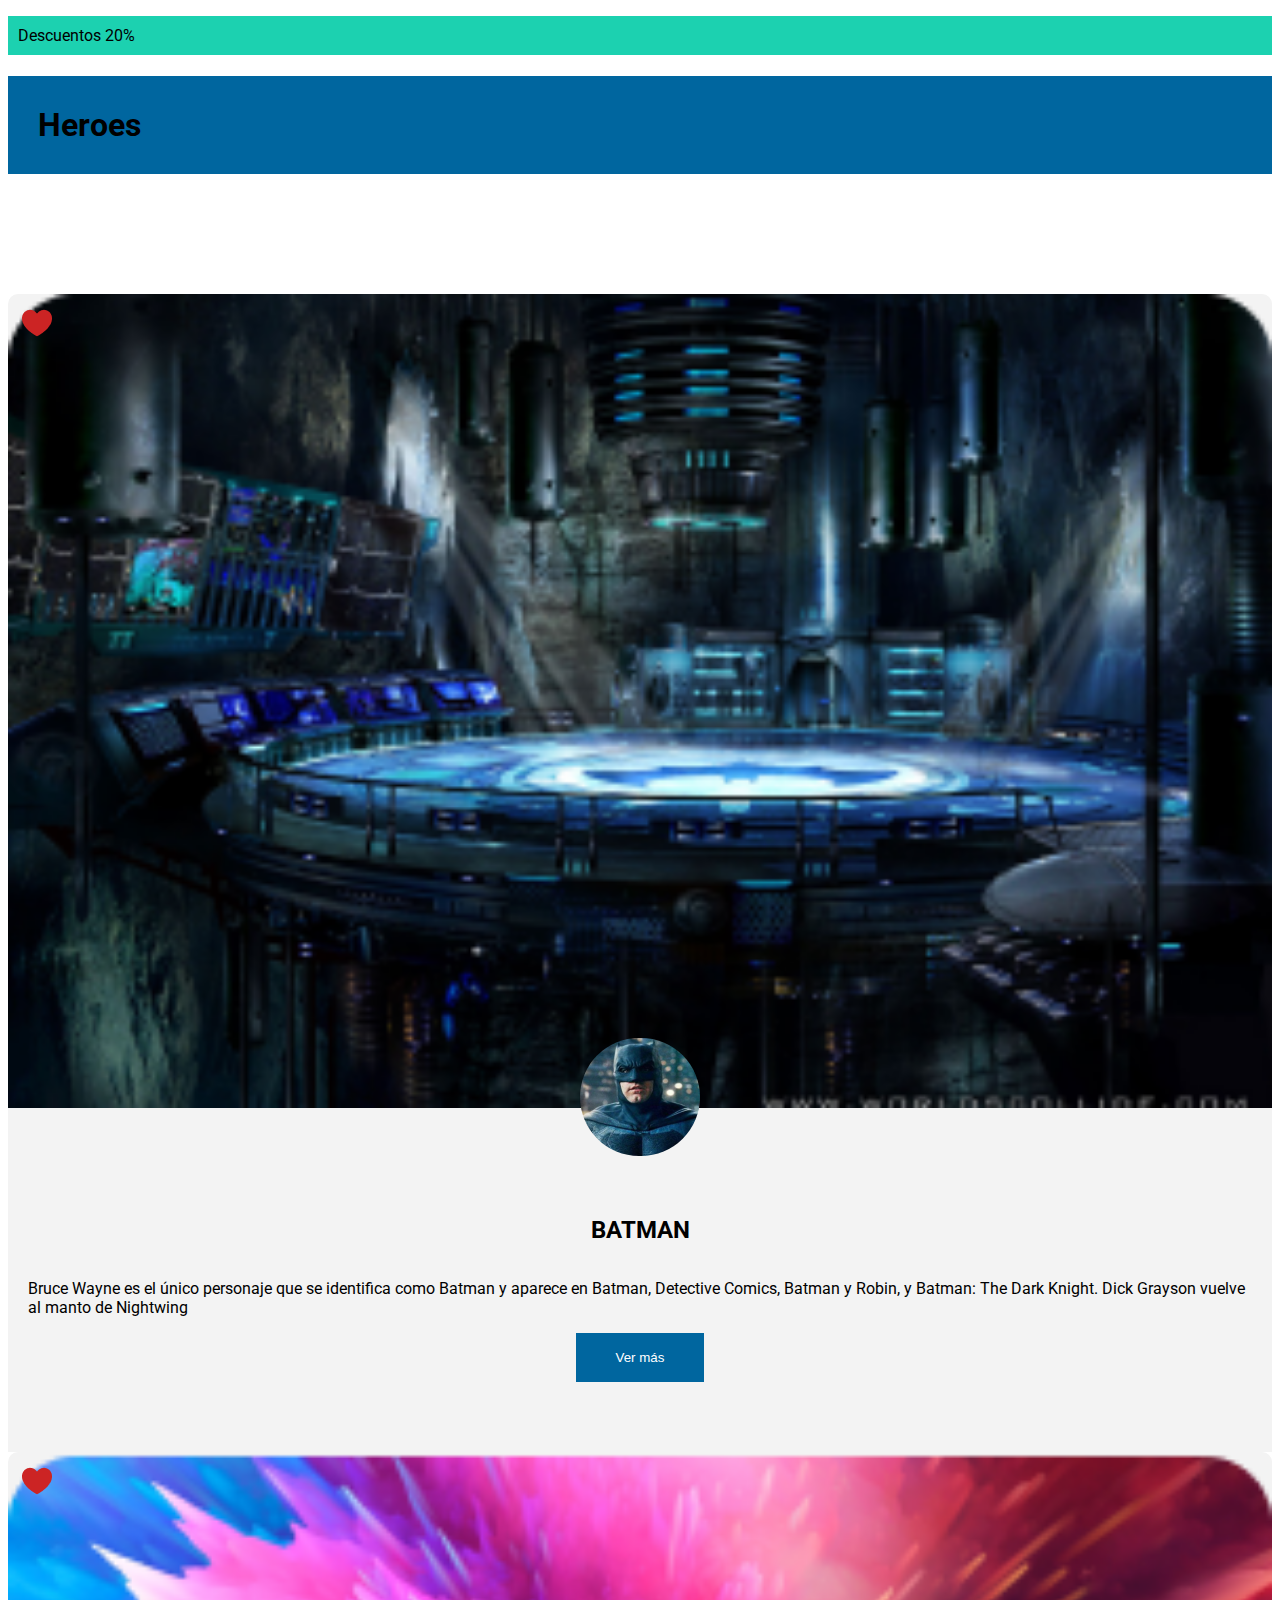
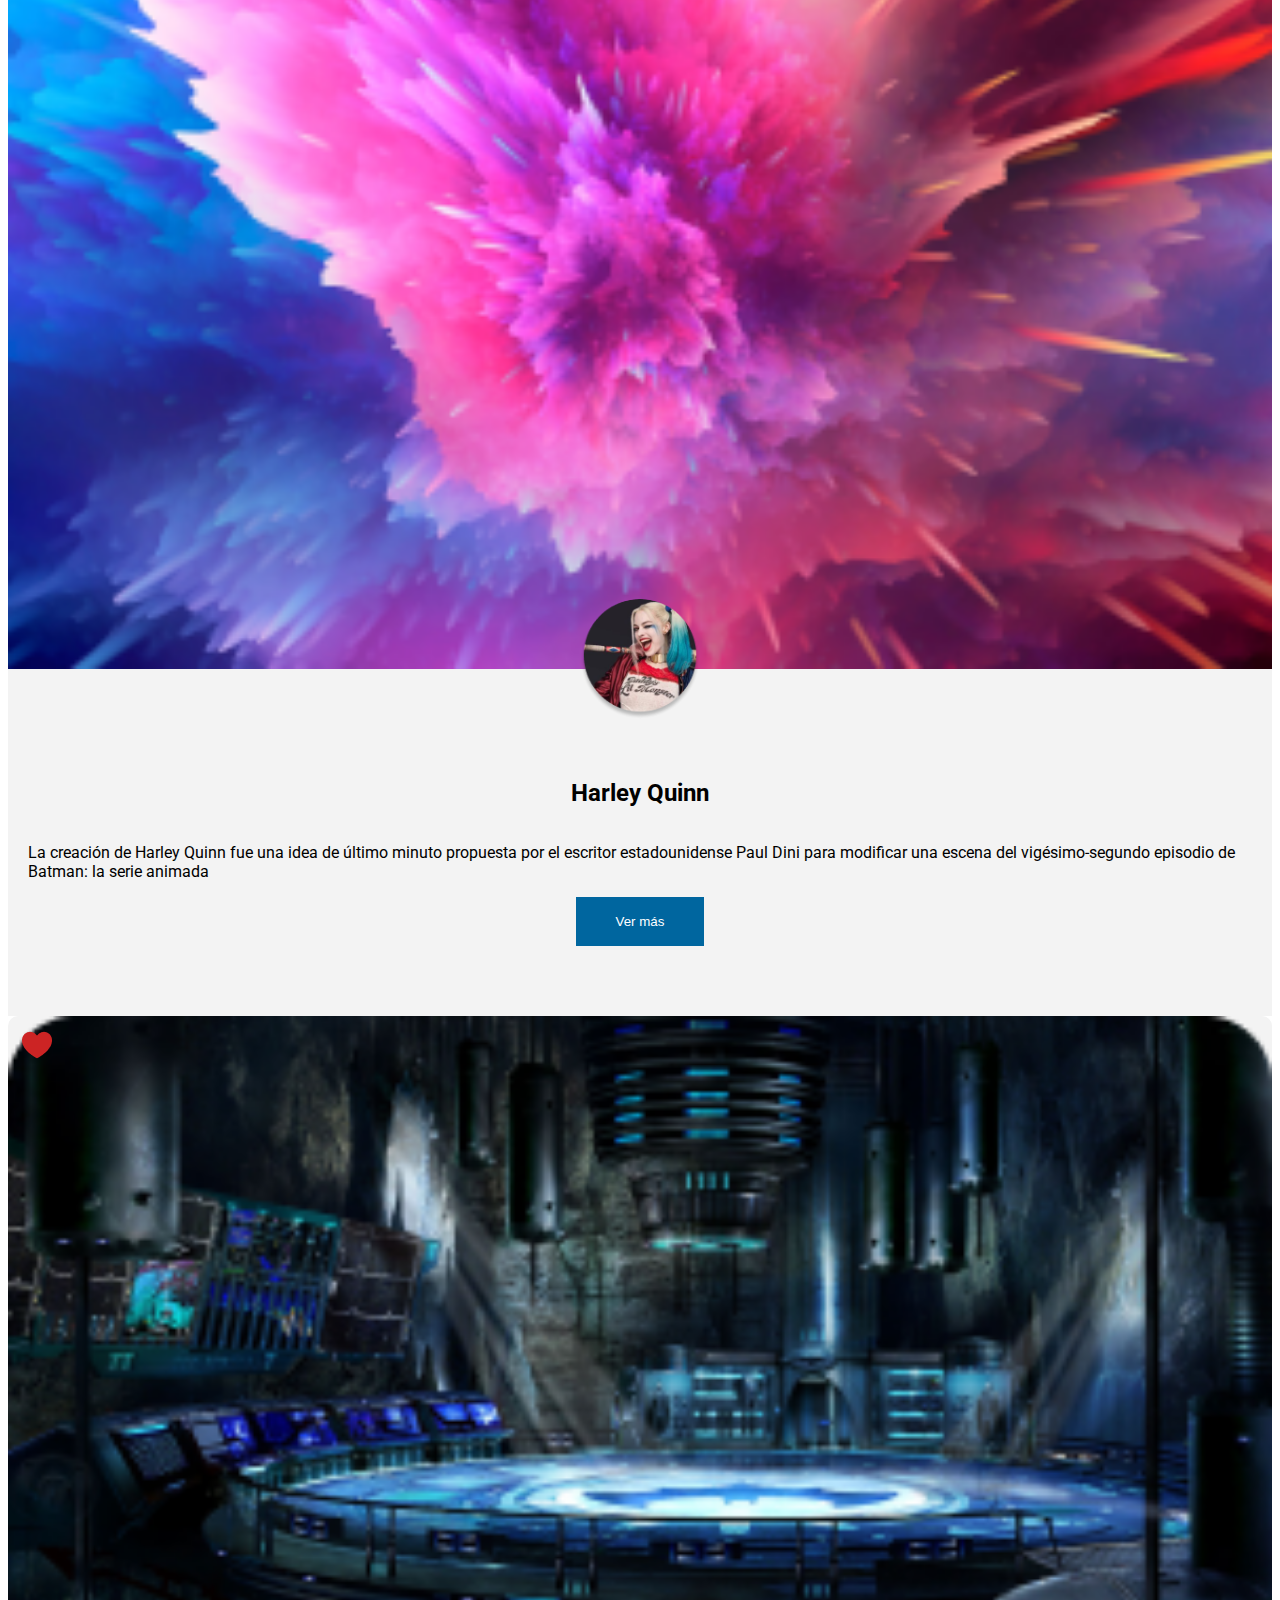
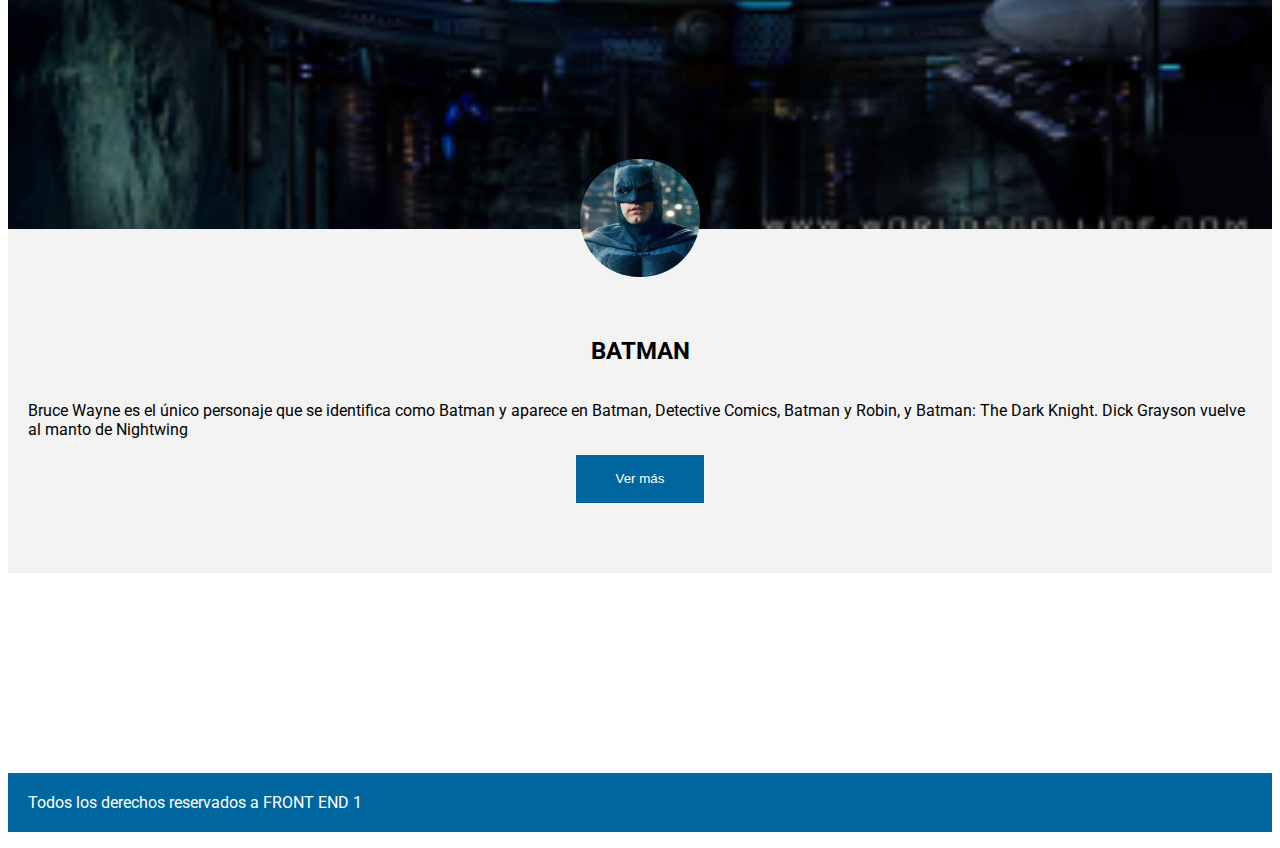
<file: Clase 10/index.html>
<!DOCTYPE html>

<head>
    <meta charset="UTF-8" />
    <title>Heroes</title>
    <link rel="stylesheet" href="style.css">
    <link rel="preconnect" href="https://fonts.googleapis.com" />
    <link rel="preconnect" href="https://fonts.gstatic.com" crossorigin />
    <link href="https://fonts.googleapis.com/css2?family=Roboto:wght@300&display=swap" rel="stylesheet" />
    <link href="https://cdn.jsdelivr.net/npm/bootstrap@5.3.0/dist/css/bootstrap.min.css" rel="stylesheet"
        integrity="sha384-9ndCyUaIbzAi2FUVXJi0CjmCapSmO7SnpJef0486qhLnuZ2cdeRhO02iuK6FUUVM" crossorigin="anonymous" />
</head>

<body>
    <p class="descuentos">Descuentos 20%</p>
    <h1 class="title">Heroes</h1>

    <div class="container">
        <div class="row">
            <div class="col-md">
                <div class="card1">
                    <div class="icon">
                        <div>
                            <img class="heart" src="img/heart-icon.png" alt="heart icon" />
                        </div>
                    </div>
                    <img class="img1" src="img/batman-background.png" alt="batman-background" />
                    <img class="img2" src="img/batman-profile-picture.png" alt="batman profile picture" />
                    <div class="texto">
                        <h2>BATMAN</h2>
                        <p>
                            Bruce Wayne es el único personaje que se identifica como Batman y
                            aparece en Batman, Detective Comics, Batman y Robin, y Batman: The
                            Dark Knight. Dick Grayson vuelve al manto de Nightwing
                        </p>
                        <button type="button">Ver más</button>
                    </div>
                </div>
            </div>

            <div class="col-md">
                <div class="card1">
                    <div class="icon">
                        <div>
                            <img class="heart" src="img/heart-icon.png" alt="heart icon" />
                        </div>
                    </div>
                    <img class="img1" src="img/harley-background.png" alt="harley-background" />
                    <img class="img2" src="img/harley-profile-picture.png" alt="harley profile picture" />
                    <div class="texto">
                        <h2>Harley Quinn</h2>
                        <p>
                            La creación de Harley Quinn fue una idea de último minuto propuesta por el escritor
                            estadounidense Paul Dini para modificar una escena del vigésimo-segundo episodio de Batman:
                            la serie animada
                        </p>
                        <button type="button">Ver más</button>
                    </div>
                </div>
            </div>

            <div class="col-md">
                <div class="card1">
                    <div class="icon">
                        <div>
                            <img class="heart" src="img/heart-icon.png" alt="heart icon" />
                        </div>
                    </div>
                    <img class="img1" src="img/batman-background.png" alt="batman-background" />
                    <img class="img2" src="img/batman-profile-picture.png" alt="batman profile picture" />
                    <div class="texto">
                        <h2>BATMAN</h2>
                        <p>
                            Bruce Wayne es el único personaje que se identifica como Batman y
                            aparece en Batman, Detective Comics, Batman y Robin, y Batman: The
                            Dark Knight. Dick Grayson vuelve al manto de Nightwing
                        </p>
                        <button type="button">Ver más</button>
                    </div>
                </div>
            </div>


        </div>

    </div>
</body>
<footer>
    <p class="derechos">Todos los derechos reservados a FRONT END 1</p>
</footer>
</file>
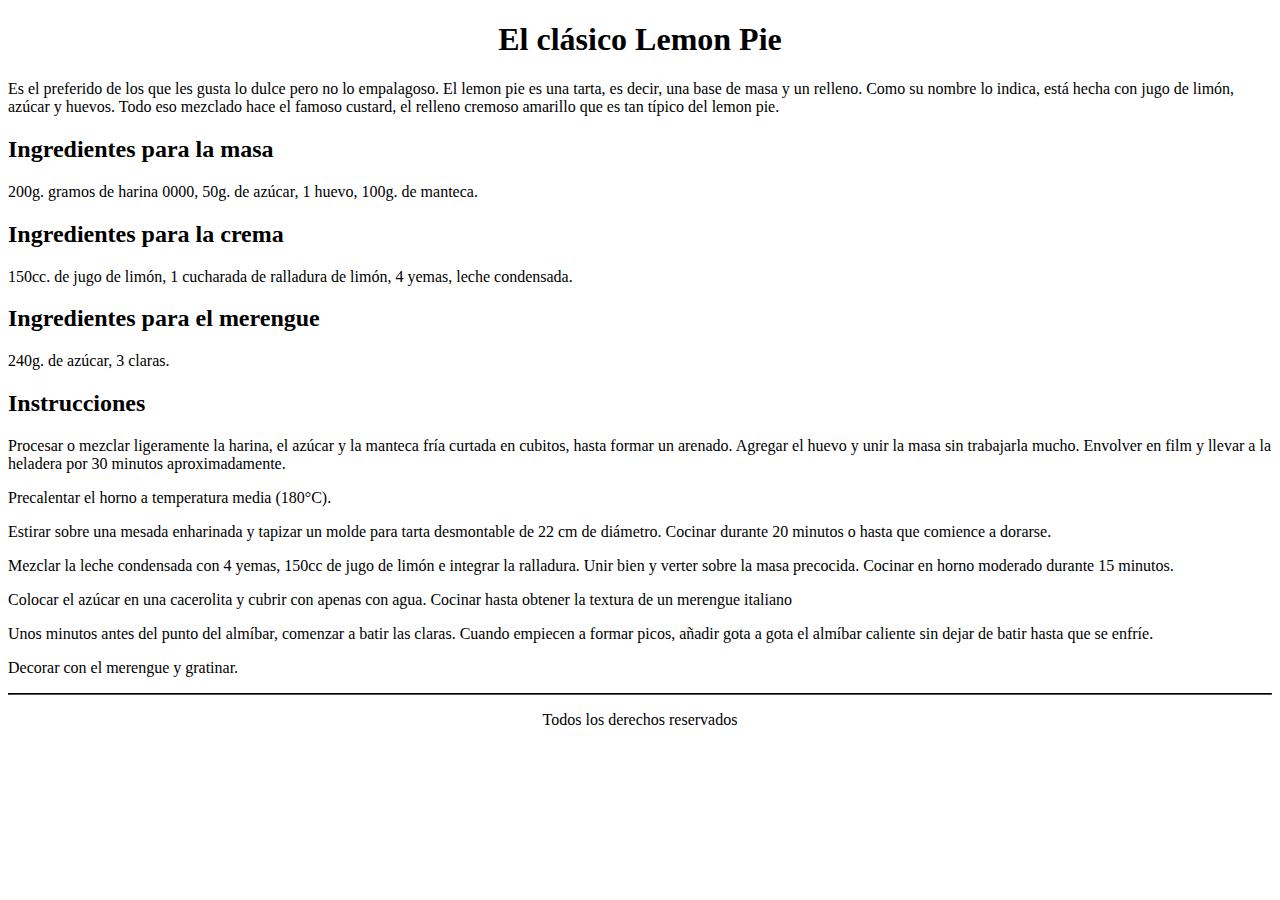
<file: Clase 5/index.html>
<!DOCTYPE html>
<html>
<head>
  <meta charset="UTF-8">
  <title>El clásico Lemon Pie</title>
</head>
<body>
  <h1 style="text-align: center;">El clásico Lemon Pie</h1>
    <p>
    Es el preferido de los que les gusta lo dulce pero no lo empalagoso. El lemon pie es una tarta, es decir, una base de masa y un relleno. Como su nombre lo indica, está hecha con jugo de limón, azúcar y huevos. Todo eso mezclado hace el famoso custard, el relleno cremoso amarillo que es tan típico del lemon pie.
    </p>
  <h2>Ingredientes para la masa</h2>
    <p>200g. gramos de harina 0000, 50g. de azúcar, 1 huevo, 100g. de manteca.</p>
  <h2>Ingredientes para la crema</h2>
    <p>150cc. de jugo de limón, 1 cucharada de ralladura de limón, 4 yemas, leche condensada.</p>
  <h2>Ingredientes para el merengue</h2>
    <p>240g. de azúcar, 3 claras.</p>
  <h2>Instrucciones</h2>
    <p>Procesar o mezclar ligeramente la harina, el azúcar y la manteca fría curtada en cubitos, hasta formar un arenado. Agregar el huevo y unir la masa sin trabajarla mucho. Envolver en film y llevar a la heladera por 30 minutos aproximadamente.</p>
    <p>Precalentar el horno a temperatura media (180°C).</p>
    <p>Estirar sobre una mesada enharinada y tapizar un molde para tarta desmontable de 22 cm de diámetro. Cocinar durante 20 minutos o hasta que comience a dorarse.</p>
    <p>Mezclar la leche condensada con 4 yemas, 150cc de jugo de limón e integrar la ralladura. Unir bien y verter sobre la masa precocida. Cocinar en horno moderado durante 15 minutos.</p>
    <p>Colocar el azúcar en una cacerolita y cubrir con apenas con agua. Cocinar hasta obtener la textura de un merengue italiano</p>
    <p>Unos minutos antes del punto del almíbar, comenzar a batir las claras. Cuando empiecen a formar picos, añadir gota a gota el almíbar caliente sin dejar de batir hasta que se enfríe.</p>
    <p>Decorar con el merengue y gratinar.</p>
    <footer>
      <hr style="border-color:black; border-width: 0,1px;">
      <p style="text-align: center;">Todos los derechos reservados</p>
    </footer>
  </body>
</html>
</file>
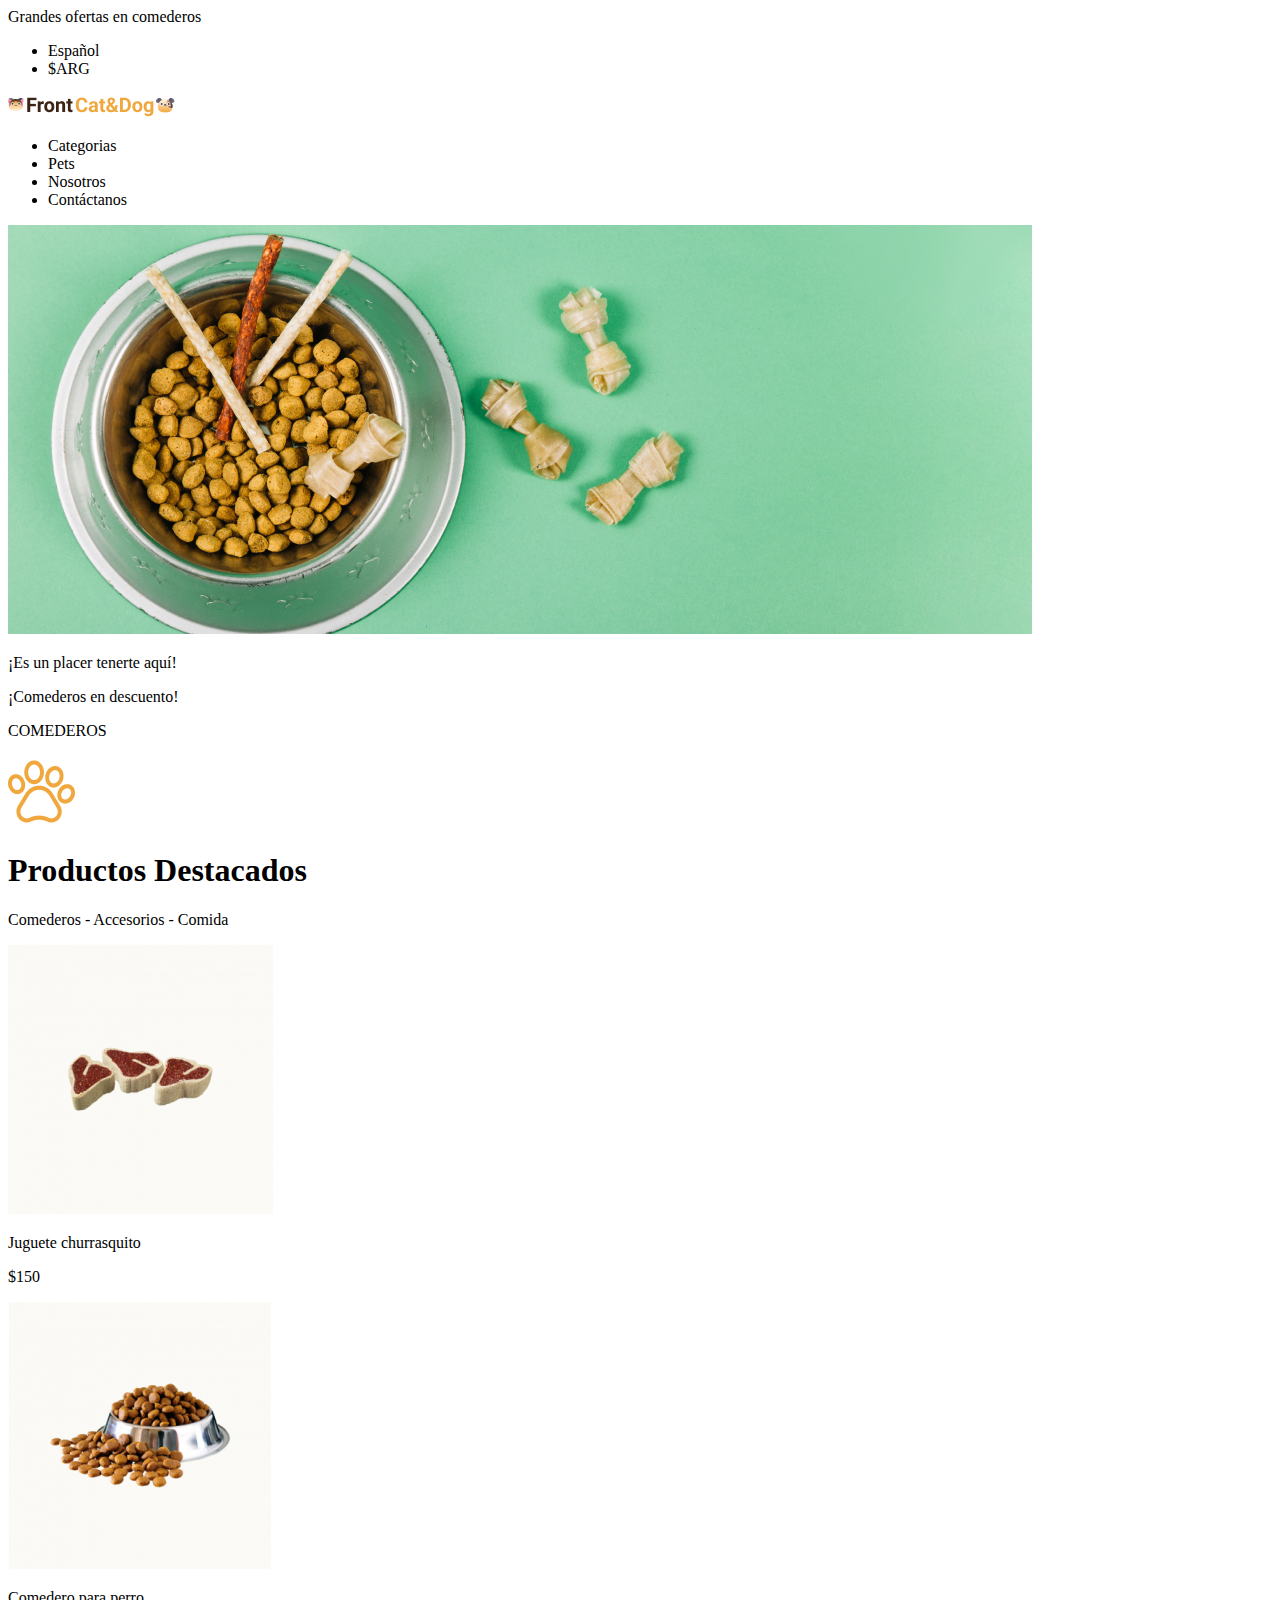
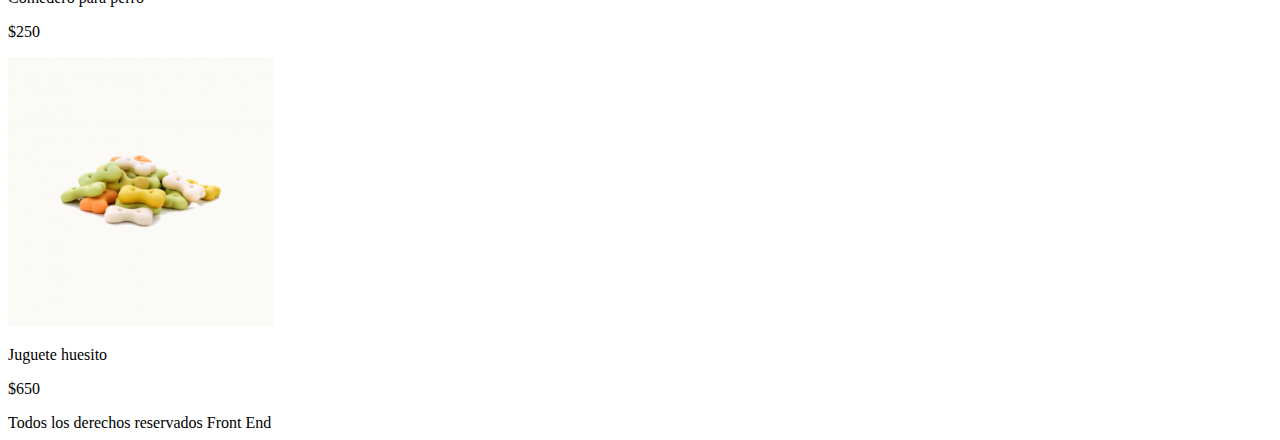
<file: Clase 6/clase6.html>
<!DOCTYPE html>
<html>

<head>
    <meta charset="UTF-8">
    <title>Pet Shop</title>
</head>

<body>
        <header>
            Grandes ofertas en comederos
            <nav>
                <ul>
                    <li>Español</li>
                    <li>$ARG</li>
                </ul>
            </nav>
        </header>
        <nav>
            <img src="img/Logo.png" alt="Logo">
            <ul>
                <li><a>Categorias</a></li>
                <li><a>Pets</a></li>
                <li><a>Nosotros</a></li>
                <li><a>Contáctanos</a></li>
            </ul>
        </nav>
        <section class="banner">
            <img src="img/bowl-and-pet-daities-on-green-background 1.png" alt="Imagen background">
            <p>¡Es un placer tenerte aquí!</p>
            <p>¡Comederos en descuento!</p>
            <p>COMEDEROS</p>
        </section>
        <section class="productos">
            <img src="img/pawprint 1.png" alt="patita">
            <h1>Productos Destacados</h1>
            <p>Comederos - Accesorios - Comida</p>
            <img src="img/churrasquito.png" alt="producto1">
            <p>Juguete churrasquito</p>
            <p>$150</p>
            <img src="img/comedero.png" alt="prducto2">
            <p>Comedero para perro</p>
            <p>$250</p>
            <img src="img/Huesito.png" alt="producto3">
            <p>Juguete huesito</p>
            <p>$650</p>
        </section>
</body>
<footer>
    Todos los derechos reservados Front End
</footer>

</html>
</file>
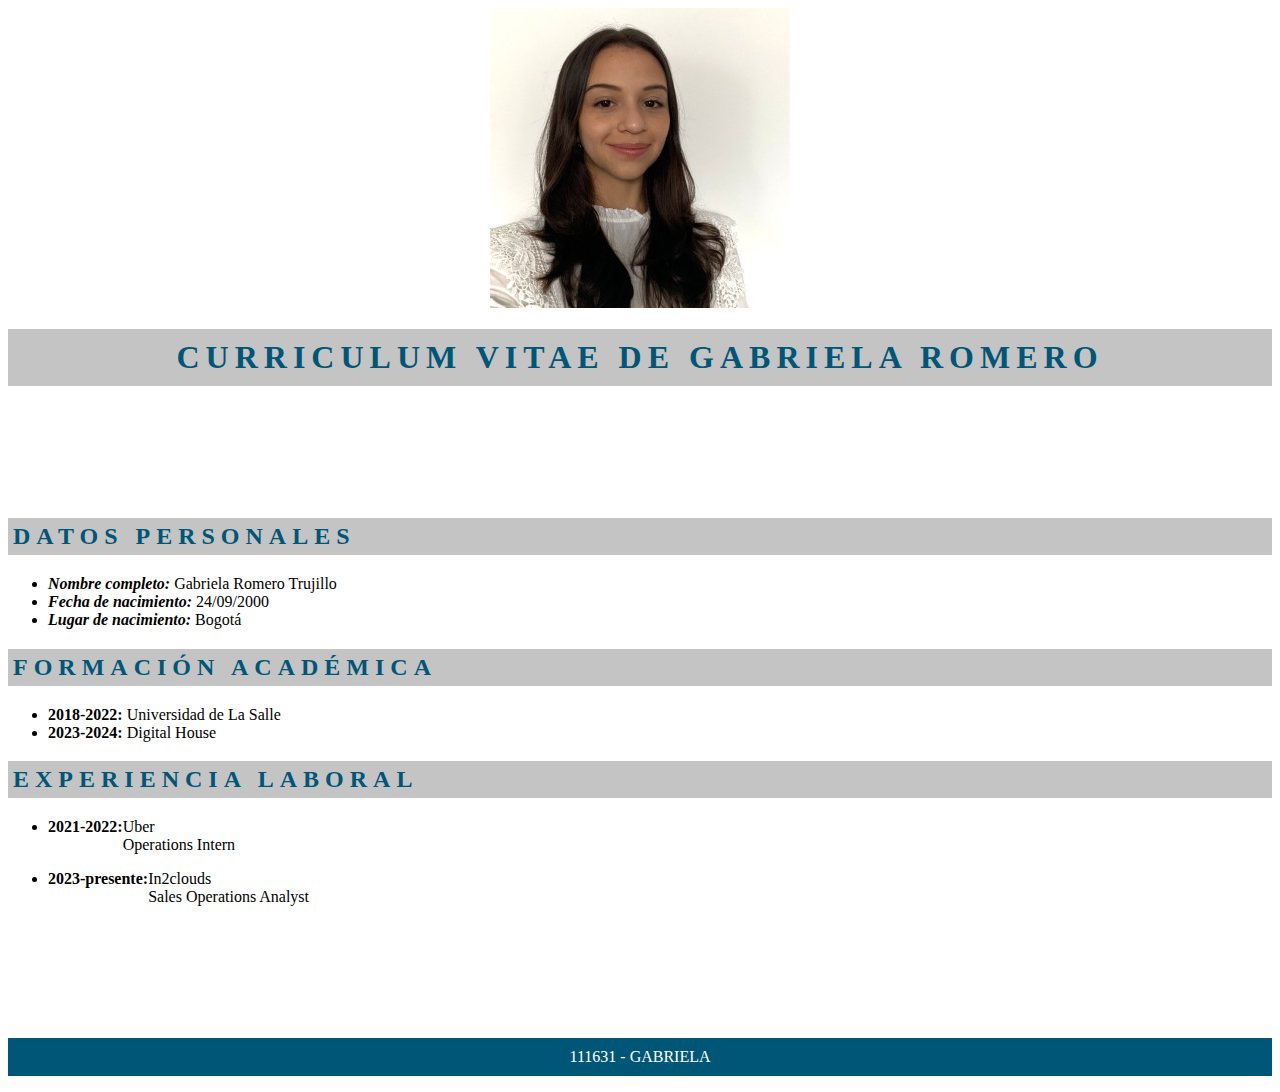
<file: Clase 7/clase7.html>
<!DOCTYPE html>

<head>
    <meta charset="UTF-8">
    <title>Curriculum Vitae</title>
    <link rel="stylesheet" href="style.css">
</head>

<body>
    <div class="logo-batman">
        <img src="img/foto_perfil.jpg" alt="Logo2">
    </div>
    <h1 class="curriculumVitae">CURRICULUM VITAE DE GABRIELA ROMERO</h1>
    <div class="space">

    </div>
    <section class="datosPersonales"></section>
    <h2>DATOS PERSONALES</h2>
    <ul>
        <li><span class="bold-italic">Nombre completo: </span>Gabriela Romero Trujillo</li>
        <li><span class="bold-italic">Fecha de nacimiento: </span>24/09/2000</li>
        <li><span class="bold-italic">Lugar de nacimiento: </span>Bogotá</li>
    </ul>
    </section>
    <h2>FORMACIÓN ACADÉMICA</h2>
    <ul>
        <li><span class="bold-text">2018-2022: </span>Universidad de La Salle</li>
        <li><span class="bold-text">2023-2024: </span>Digital House</li>
    </ul>
    <section class="experienciaLaboral">
        <h2>EXPERIENCIA LABORAL</h2>
        <ul>
            <div class="trabajos">
                <li><span class="bold-text ">2021-2022: </span></li>
                <div class="empresayposicion1">
                    <p>Uber</p>
                    <p>Operations Intern</p>
                </div>
            </div>
        </ul>
        <ul>
            <div class="trabajos2">
                <li><span class="bold-text">2023-presente: </span></li>
                <div class="empresayposicion2">
                    <p>In2clouds</p>
                    <p>Sales Operations Analyst</p>
                </div>
            </div>
        </ul>
    </section>
    <footer>
        <p class="piePagina">111631 - GABRIELA</p>
    </footer>
</body>
</file>
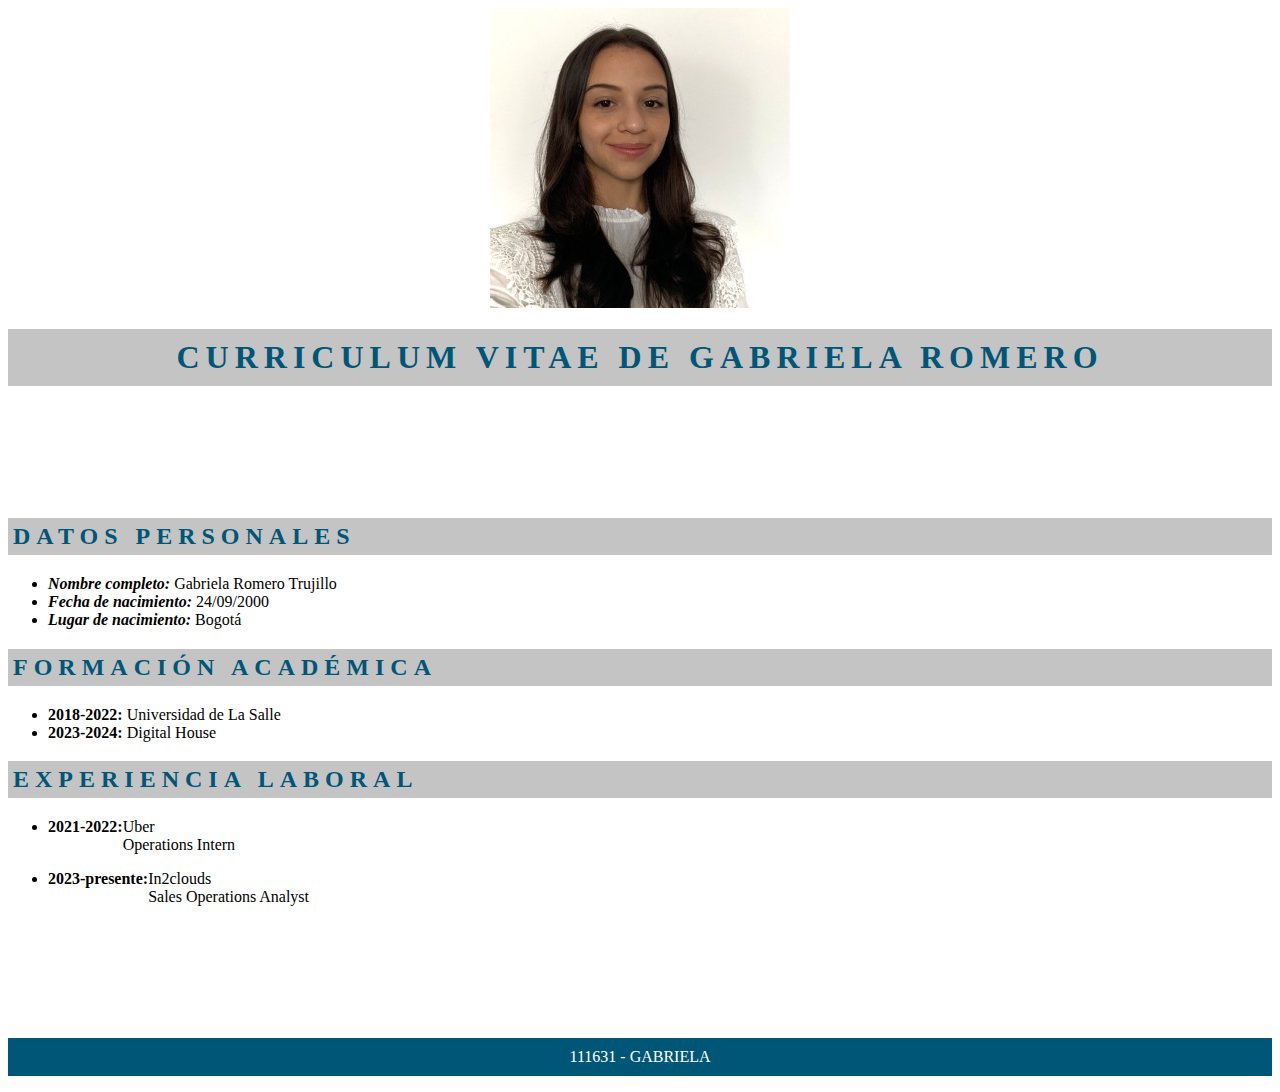
<file: Clase 8/clase8.html>
<!DOCTYPE html>

<head>
    <meta charset="UTF-8">
    <title>Curriculum Vitae</title>
    <link rel="stylesheet" href="styles.css">
</head>

<body>
    <div class="logo-batman">
        <img src="img/foto_perfil.jpg" alt="Logo2">
    </div>
    <h1 class="curriculumVitae">CURRICULUM VITAE DE GABRIELA ROMERO</h1>
    <div class="space">

    </div>
    <section class="datosPersonales"></section>
    <h2>DATOS PERSONALES</h2>
    <ul>
        <li><span class="bold-italic">Nombre completo: </span>Gabriela Romero Trujillo</li>
        <li><span class="bold-italic">Fecha de nacimiento: </span>24/09/2000</li>
        <li><span class="bold-italic">Lugar de nacimiento: </span>Bogotá</li>
    </ul>
    </section>
    <h2>FORMACIÓN ACADÉMICA</h2>
    <ul>
        <li><span class="bold-text">2018-2022: </span>Universidad de La Salle</li>
        <li><span class="bold-text">2023-2024: </span>Digital House</li>
    </ul>
    <section class="experienciaLaboral">
        <h2>EXPERIENCIA LABORAL</h2>
        <ul>
            <div class="trabajos">
                <li><span class="bold-text ">2021-2022: </span></li>
                <div class="empresayposicion1">
                    <p>Uber</p>
                    <p>Operations Intern</p>
                </div>
            </div>
        </ul>
        <ul>
            <div class="trabajos2">
                <li><span class="bold-text">2023-presente: </span></li>
                <div class="empresayposicion2">
                    <p>In2clouds</p>
                    <p>Sales Operations Analyst</p>
                </div>
            </div>
        </ul>
    </section>
    <footer>
        <p class="piePagina">111631 - GABRIELA</p>
    </footer>
</body>
</file>
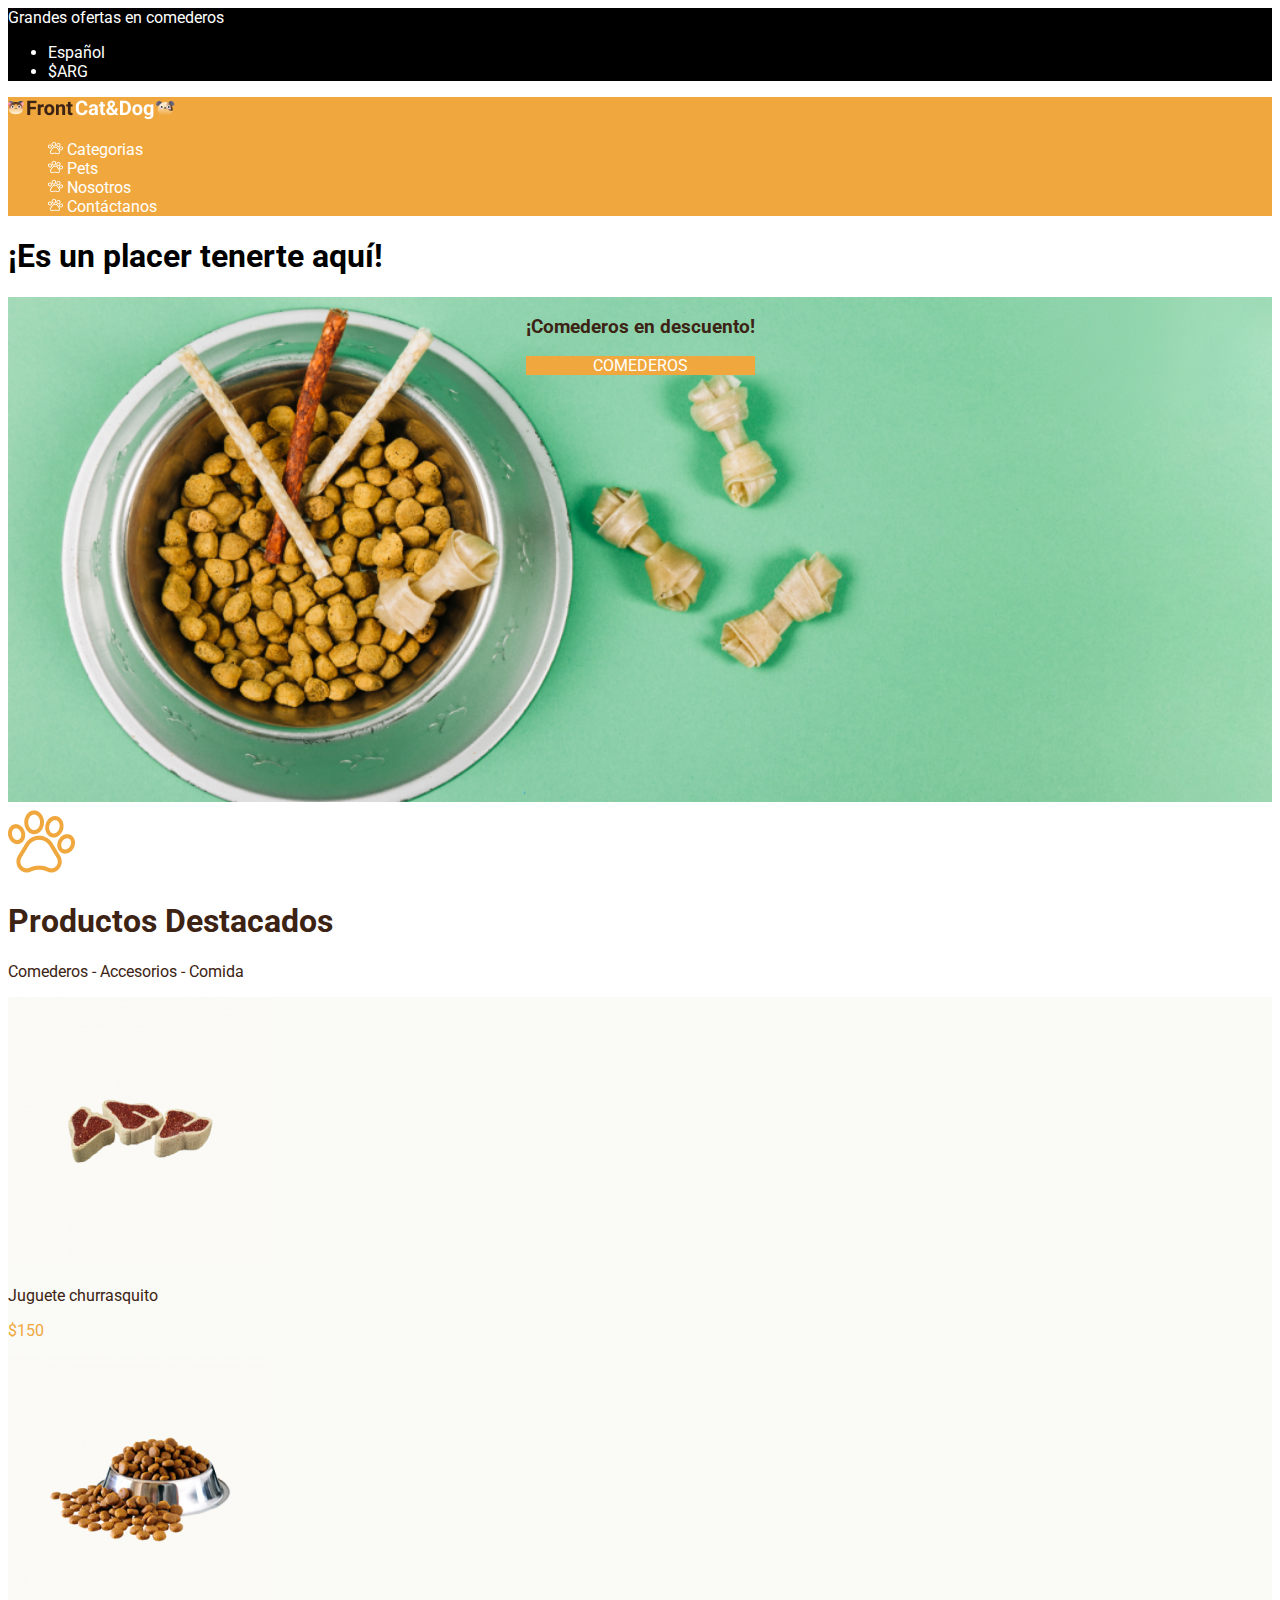
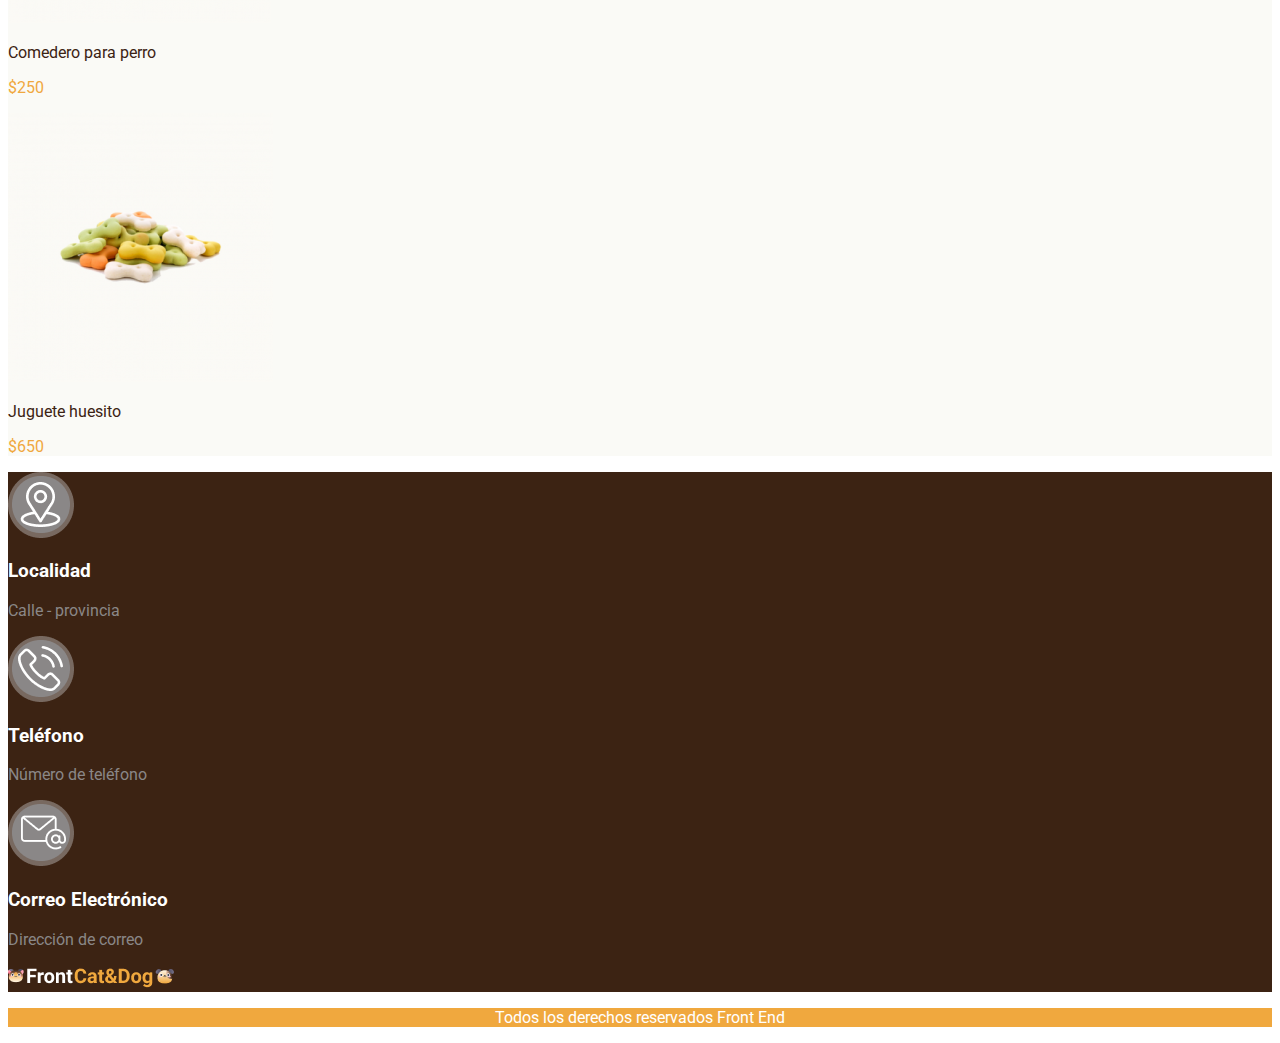
<file: Clase 9/clase9.html>
<!DOCTYPE html>
<html>
  <head>
    <meta charset="UTF-8" />
    <title>Pet Shop</title>
    <link rel="stylesheet" href="styles.css" />
    <link rel="preconnect" href="https://fonts.googleapis.com" />
    <link rel="preconnect" href="https://fonts.gstatic.com" crossorigin />
    <link
      href="https://fonts.googleapis.com/css2?family=Roboto&display=swap"
      rel="stylesheet"
    />
  </head>

  <body>
    <header>
      <div class="container1">
        Grandes ofertas en comederos
        <nav>
          <ul>
            <li>Español</li>
            <li>$ARG</li>
          </ul>
        </nav>
      </div>
    </header>

    <nav class="container2">
      <img src="img/Logo.png" alt="Logo" />
      <ul>
        <div><img src="img/pawprint_small.png" /><a> Categorias</a></div>
        <div><img src="img/pawprint_small.png" /><a> Pets</a></div>
        <div><img src="img/pawprint_small.png" /><a> Nosotros</a></div>
        <div><img src="img/pawprint_small.png" /><a> Contáctanos</a></div>
      </ul>
    </nav>


    <section class="banner2">
        <h1 class="bienvenida2">¡Es un placer tenerte aquí!</h1>
        <div class="container02">
          <div class="box01">
              <h3 class="overlap2">¡Comederos en descuento!</h3>
              <p class="overlap3">COMEDEROS</p>            
          </div>
          <div class="box02">
            <img
              class="imgbanner"
              src="img/bowl-and-pet-daities-on-green-background 1.png"
              alt="Imagen background"
            />
          </div>
        </div>
      </section>

    <img src="img/pawprint 1.png" alt="patita" />
    <h1 class="destacados">Productos Destacados</h1>
    <p class="tienda">Comederos - Accesorios - Comida</p>

    <section class="productos">
      <img src="img/churrasquito.png" alt="producto1" />
      <p class="producto">Juguete churrasquito</p>
      <p class="precio">$150</p>
      <img src="img/comedero.png" alt="prducto2" />
      <p class="producto">Comedero para perro</p>
      <p class="precio">$250</p>
      <img src="img/Huesito.png" alt="producto3" />
      <p class="producto">Juguete huesito</p>
      <p class="precio">$650</p>
    </section>
  </body>
  <footer>
    <nav class="redesSociales">
      <img src="img/localidad.png" alt="ubicación" />
      <h3 class="text-white">Localidad</h3>
      <p class="text-gray">Calle - provincia</p>
      <img src="img/telefono.png" alt="teléfono" />
      <h3 class="text-white">Teléfono</h3>
      <p class="text-gray">Número de teléfono</p>
      <img src="img/correo.png" alt="email" />
      <h3 class="text-white">Correo Electrónico</h3>
      <p class="text-gray">Dirección de correo</p>
      <img src="img/LogoBlanco.png" alt="Logo" />
    </nav>
    <p class="derechos">Todos los derechos reservados Front End</p>
  </footer>
</html>
</file>
<file: Clase 10/style.css>
body{
    font-family: 'Roboto', sans-serif;
}

.descuentos{
    background-color: #1CD1B0;
    padding: 10px;
    
}

.title{
    background-color: #00669F;
    padding: 30px;
    margin-bottom: 120px;
}

.container{
    margin-bottom: 200px;
    
    
}

.row{
    display: flex;
    flex-wrap: wrap;
    justify-content: space-between;
}

.card1{
    display: flex;
    flex-direction: column;
    align-items: center;
    background-color: #F3F3F3;
    padding: 0px;
    border-radius: 10px 10px 0px 0px;
    position: relative;
}

.icon{
    justify-content: left;
}

.heart{
    position: absolute;
    z-index: 3;
    top: 14px;
    left: 14px;
}

.img1{
    padding: 0%;
    width: 100%;
}

.img2{
    border-radius: 60px;
    max-width: 120px;
    position: relative;
    top: -70px;
}

.texto{
    position: relative;
    display: flex;
    flex-direction: column;
    top: -50px;
    align-items: center;
    padding: 20px;
}

button{
    background-color: #00669F;
    color: white;
    width: 128.78px;
    height: 48.52px;
    border: 0px;
}

.derechos{
    background-color: #00669F;
    color: white;
    padding: 20px;
}
</file>
<file: Clase 7/style.css>
.logo-batman{
    display: flex;
    justify-content: center;
}
.curriculumVitae{
    background-color:#C4C4C4;
    color: #005677;
    text-align: center;
    font-family: 'Times New Roman';
    letter-spacing: 6px;
    padding: 10px;
}
h2{
    background-color: #C4C4C4;
    color: #005677;
    font-family: 'Times New Roman';
    letter-spacing: 6px;
    padding: 5px;
}
.bold-italic{
    font-weight: bold;
    font-style: italic;
}
.bold-text{
    font-weight: bold;
}
.text-indent{
    text-indent: 80px;
    line-height: 0.1px;
}
.experienciaLaboral{
    padding-bottom: 100px;
}
.piePagina{
    background-color: #005677;
    color: white;
    text-align: center;
    padding: 10px;
}
.trabajos{
    display: inline-flex;
}

.trabajos2{
    display: inline-flex;
}

.empresayposicion1 > p {
    margin: 0px;
    
}

.empresayposicion2 > p {
    margin: 0px;
    
}

.space {
    height: 90px;
}
</file>
<file: Clase 8/styles.css>
.logo-batman{
    display: flex;
    justify-content: center;
}
.curriculumVitae{
    background-color:#C4C4C4;
    color: #005677;
    text-align: center;
    font-family: 'Times New Roman';
    letter-spacing: 6px;
    padding: 10px;
}
h2{
    background-color: #C4C4C4;
    color: #005677;
    font-family: 'Times New Roman';
    letter-spacing: 6px;
    padding: 5px;
}
.bold-italic{
    font-weight: bold;
    font-style: italic;
}
.bold-text{
    font-weight: bold;
}
.text-indent{
    text-indent: 80px;
    line-height: 0.1px;
}
.experienciaLaboral{
    padding-bottom: 100px;
}
.piePagina{
    background-color: #005677;
    color: white;
    text-align: center;
    padding: 10px;
}
.trabajos{
    display: inline-flex;
}

.trabajos2{
    display: inline-flex;
}

.empresayposicion1 > p {
    margin: 0px;
    
}

.empresayposicion2 > p {
    margin: 0px;
    
}

.space {
    height: 90px;
}
</file>
<file: Clase 9/styles.css>
body{
    font-family: 'Roboto', sans-serif;
}

.descuento{
    color: #3C2313;
}

.container1{
    background-color: black;
    color: white;
}

.container2{
    background-color: #F0A83E;
    color: white;
}

.bienvenida{
    color: #3C2313;
    text-align: center;
}


.comederos{
    background-color: #F0A83E;
    display: inline-flex;
}

.destacados{
    color: #3C2313;
}

.productos{
    background-color: #FAFAF6;
}

.tienda{
    color: #3C2313;
}

.producto{
    color: #3C2313;
}

.precio{
    color: #F0A83E;
}
.redesSociales{
    background-color: #3C2313;
}

.text-white{
    color: white;
}

.text-gray{
    color: #8A8787;
}

.derechos{
    background-color: #F0A83E;
    color: white;
    text-align: center;
}

.imgbanner {
    width: 100%;
    position: relative;
    z-index: 1;
}

.container0 {
    background-image: url(./img/bowl-and-pet-daities-on-green-background\ 1.png);
    background-size: 100%;
    width: 100%;
    height: auto;
}

.overlap {
    position: relative;
    z-index: 2;
    top: ;
}



/* 2 INTENTO  */

.container02 {
    display: flex;
    justify-content: center;
}

.box01 {
    position: absolute;
    z-index: 2;   
    
}

.box02 {
    position: relative;
    z-index: 1;
    width: 100%;
}

.overlap2{
    font-family: 'Roboto', sans-serif;
    color: #3C2313;
}

.overlap3{
    font-family: 'Roboto', sans-serif;
    color: white;
    text-align: center;
    background-color: #F0A83E;
}
</file>
